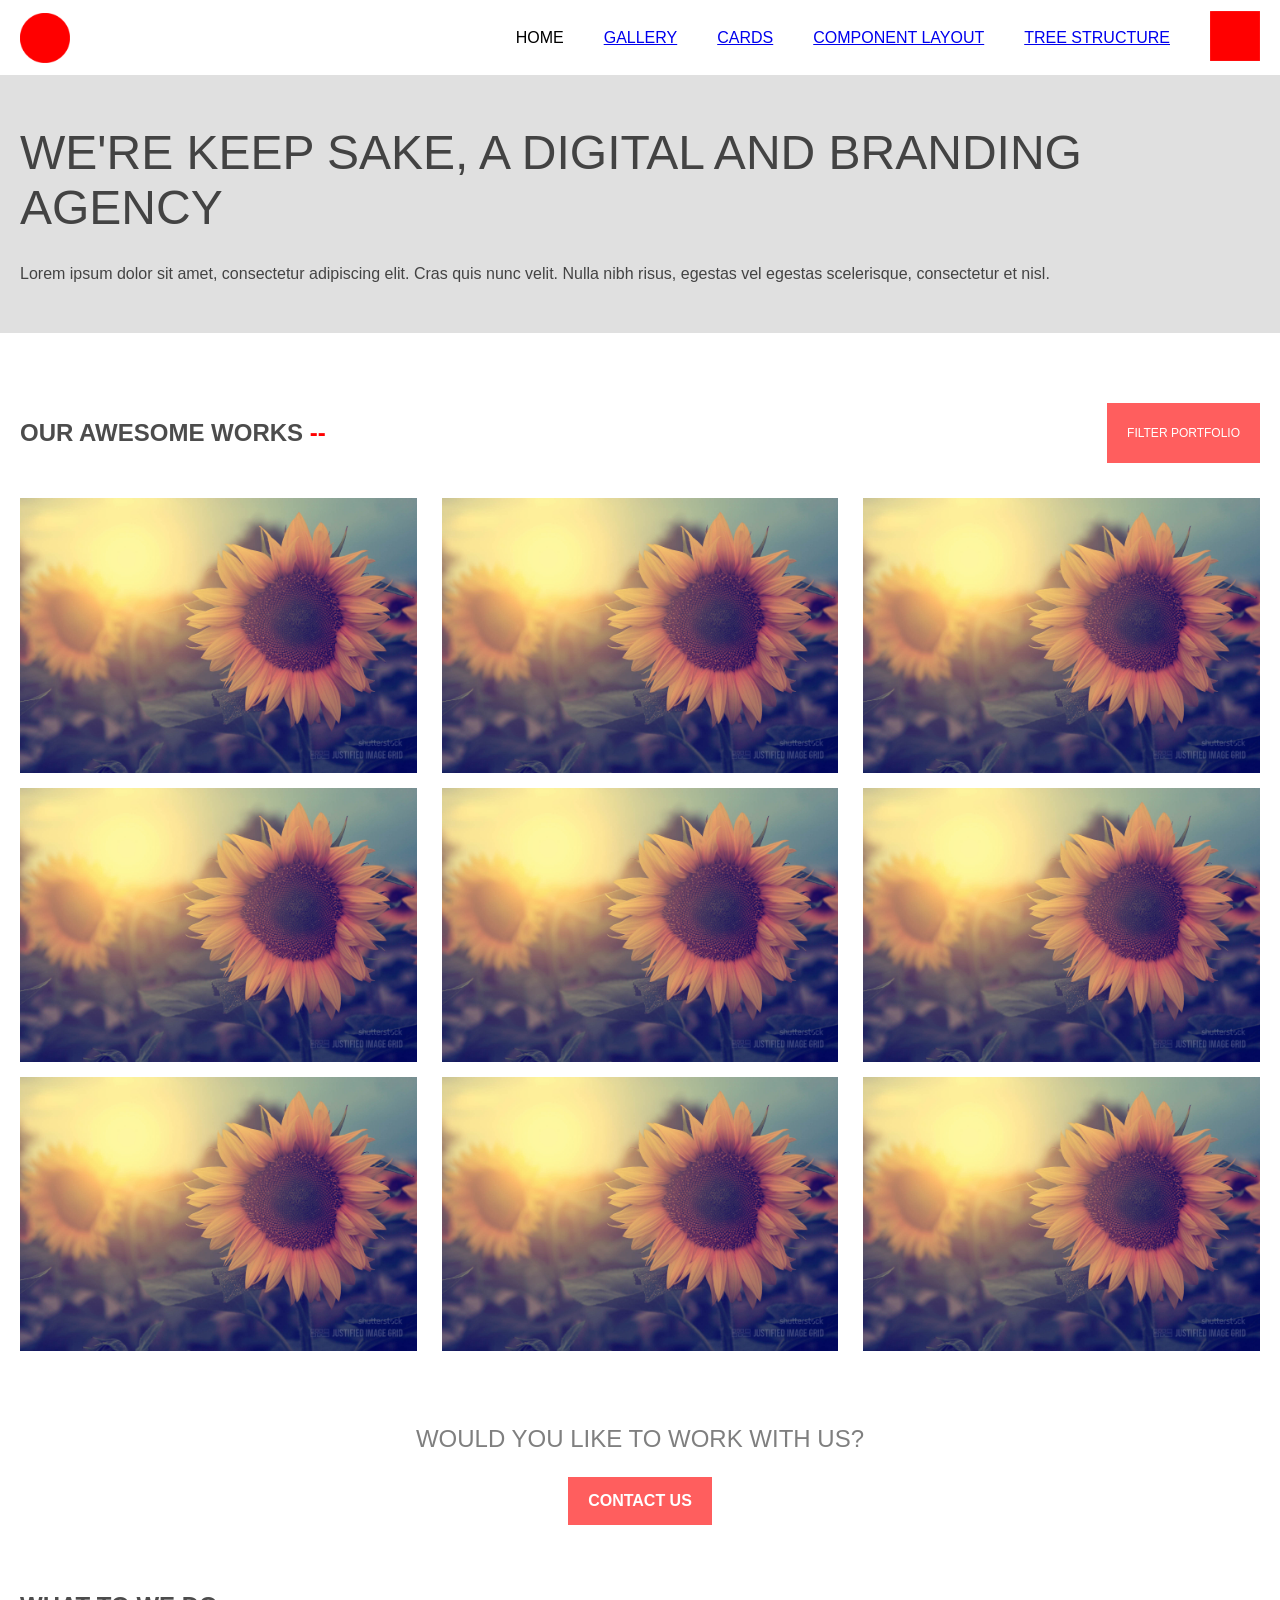
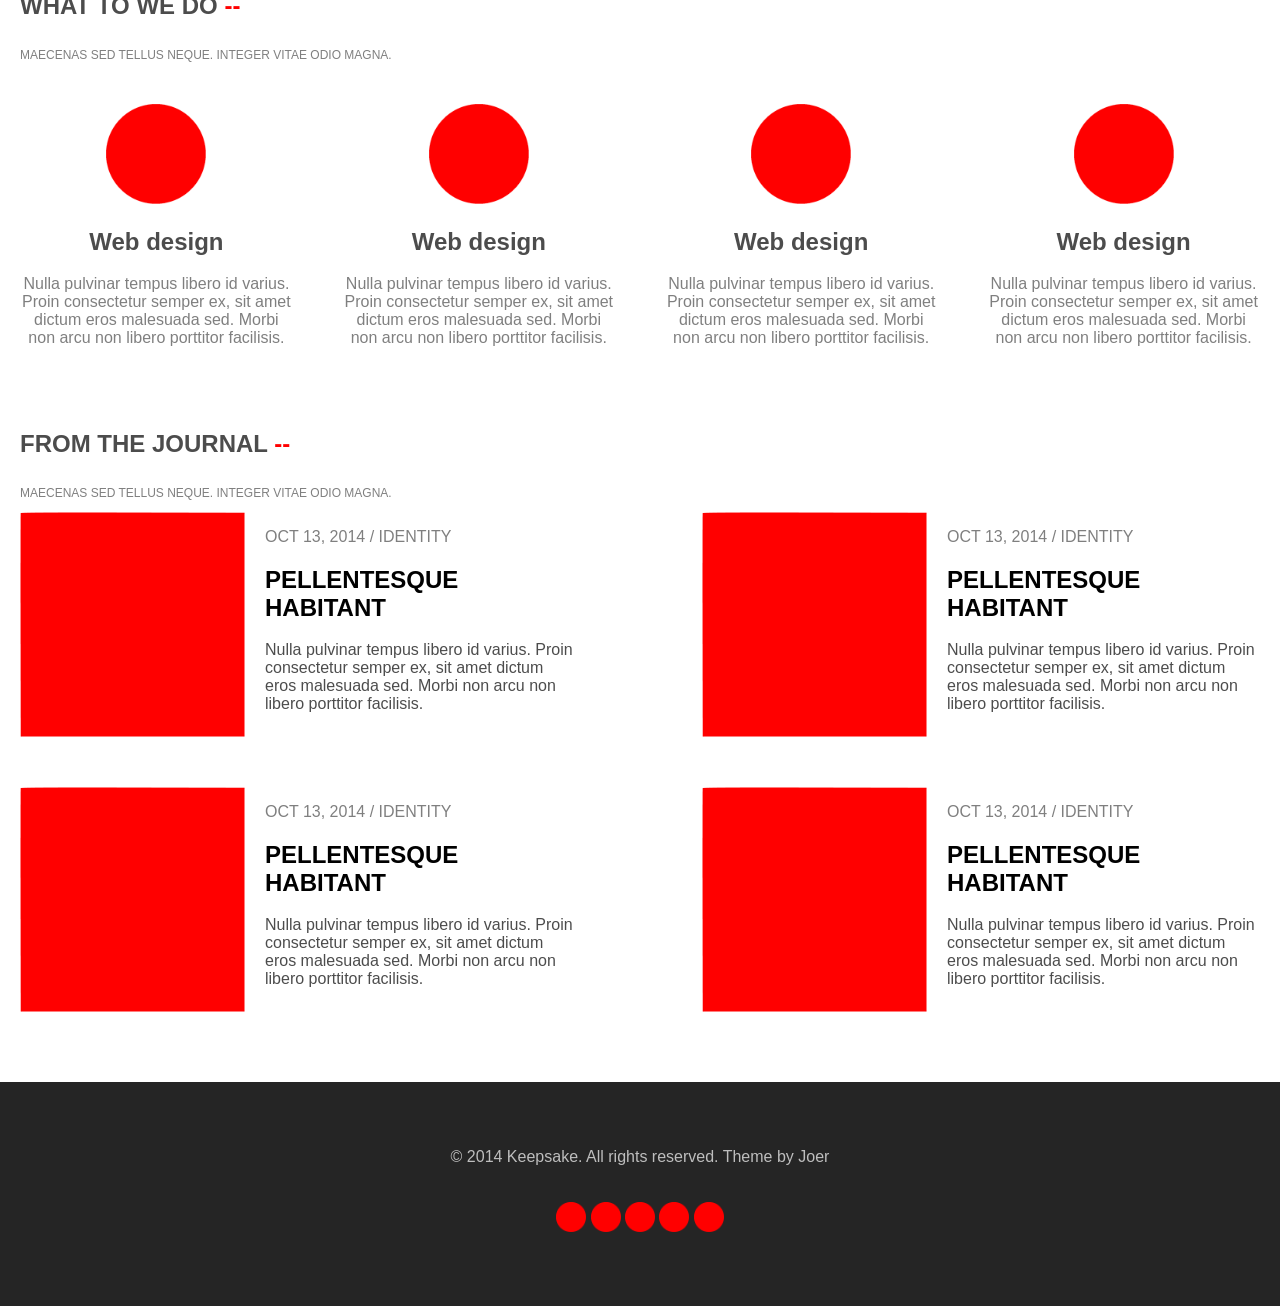
<file: home/index.html>
<!DOCTYPE html>
<html lang="en">
<head>
  <meta charset="UTF-8">
  <title>Title</title>
<!--  <link rel="stylesheet" href="styles.css">-->
  <link rel="stylesheet" href="scss/main.css">
<!--  <link rel="stylesheet" href="scss/main.css">-->
<!--  <script src="https://ajax.googleapis.com/ajax/libs/jquery/3.7.1/jquery.min.js"></script>-->
  <script src="https://code.jquery.com/jquery-3.6.4.min.js"></script>

  <script src="script.js"></script>

<!--  <script>-->
<!--    $(document).ready(function(){-->
<!--      $(".burger-menu").click(function(){-->
<!--        $(".menu").toggleClass("show1");-->
<!--      });-->
<!--    });-->
<!--  </script>-->
<!--  <style>-->
<!--    .show1 {-->
<!--      display: flex;-->
<!--    }-->
<!--  </style>-->

</head>

<body>
<header>
  <div>
    <div class="burger-menu"></div>
    <img class="logo" src="../img/circle.png" alt="logo">
    <ul class="menu">
      <li>Home</li>
<!--      <li>About us</li>-->
<!--      <li>Our works</li>-->
<!--      <li>Journal</li>-->
<!--      <li>Contact</li>-->
      <li><a href="../grid/gallery/gallery.html">Gallery</a></li>
      <li><a href="../grid/cards/cards.html">Cards</a></li>
      <li><a href="../grid/component-layout/component-layout.html">Component layout</a></li>
      <li><a href="../grid/tree-structure/tree-structure.html">Tree structure</a></li>
      <li><img src="../img/square.png" alt="icon"></li>
    </ul>
  </div>

</header>

<div class="slogan">
  <p class="h2">We're keep sake, a digital and branding agency</p>
  <p>Lorem ipsum dolor sit amet, consectetur adipiscing elit. Cras quis nunc velit.
    Nulla nibh risus, egestas vel egestas scelerisque, consectetur et nisl.</p>
</div>

<main>
  <div class="heads">
    <h1>Our awesome works <span>--</span></h1>
    <div class="filter-btn">
      <span>Filter portfolio</span>
    </div>
  </div>
  <div class="works">
    <img src="../img/sunflower.jpg" alt="img-sample">
    <img src="../img/sunflower.jpg" alt="img-sample">
    <img src="../img/sunflower.jpg" alt="img-sample">
    <img src="../img/sunflower.jpg" alt="img-sample">
    <img src="../img/sunflower.jpg" alt="img-sample">
    <img src="../img/sunflower.jpg" alt="img-sample">
    <img src="../img/sunflower.jpg" alt="img-sample">
    <img src="../img/sunflower.jpg" alt="img-sample">
    <img src="../img/sunflower.jpg" alt="img-sample">
  </div>
  <div class="contact">
    <p>Would you like to work with us?</p>
    <div class="contact-btn">Contact us</div>
  </div>
  <div class="heads" >
    <h1 class="h1">What to we do <span>--</span></h1>
    <p>Maecenas sed tellus neque. Integer vitae odio magna. </p>
  </div>
  <div class="services">
    <div class="service">
      <img src="../img/circle.png" alt="service img">
      <h2>Web design</h2>
      <p>Nulla pulvinar tempus libero id varius. Proin consectetur semper ex,
        sit amet dictum eros malesuada sed. Morbi non arcu non libero porttitor facilisis.</p>
    </div>
    <div class="service">
      <img src="../img/circle.png" alt="service img">
      <h2>Web design</h2>
      <p>Nulla pulvinar tempus libero id varius. Proin consectetur semper ex,
        sit amet dictum eros malesuada sed. Morbi non arcu non libero porttitor facilisis.</p>
    </div>
    <div class="service">
      <img src="../img/circle.png" alt="service img">
      <h2>Web design</h2>
      <p>Nulla pulvinar tempus libero id varius. Proin consectetur semper ex,
        sit amet dictum eros malesuada sed. Morbi non arcu non libero porttitor facilisis.</p>
    </div>
    <div class="service">
      <img src="../img/circle.png" alt="service img">
      <h2>Web design</h2>
      <p>Nulla pulvinar tempus libero id varius. Proin consectetur semper ex,
        sit amet dictum eros malesuada sed. Morbi non arcu non libero porttitor facilisis.</p>
    </div>
  </div>
  <div class="heads">
    <h1 class="h1">From the journal <span>--</span></h1>
    <p>Maecenas sed tellus neque. Integer vitae odio magna. </p>
  </div>
  <div class="examples">
    <div class="example">
      <img src="../img/square.png" alt="example img">
      <div class="description">
        <p class="date">Oct 13, 2014 / Identity</p>
        <h2>Pellentesque habitant</h2>
        <p>Nulla pulvinar tempus libero id varius. Proin consectetur semper ex,
          sit amet dictum eros malesuada sed. Morbi non arcu non libero porttitor facilisis.</p>
      </div>
    </div>
    <div class="example">
      <img src="../img/square.png" alt="example img">
      <div class="description">
        <p class="date">Oct 13, 2014 / Identity</p>
        <h2>Pellentesque habitant</h2>
        <p>Nulla pulvinar tempus libero id varius. Proin consectetur semper ex,
          sit amet dictum eros malesuada sed. Morbi non arcu non libero porttitor facilisis.</p>
      </div>
    </div>
    <div class="example">
      <img src="../img/square.png" alt="example img">
      <div class="description">
        <p class="date">Oct 13, 2014 / Identity</p>
        <h2>Pellentesque habitant</h2>
        <p>Nulla pulvinar tempus libero id varius. Proin consectetur semper ex,
          sit amet dictum eros malesuada sed. Morbi non arcu non libero porttitor facilisis.</p>
      </div>
    </div>
    <div class="example">
      <img src="../img/square.png" alt="example img">
      <div class="description">
        <p class="date">Oct 13, 2014 / Identity</p>
        <h2>Pellentesque habitant</h2>
        <p>Nulla pulvinar tempus libero id varius. Proin consectetur semper ex,
          sit amet dictum eros malesuada sed. Morbi non arcu non libero porttitor facilisis.</p>
      </div>
    </div>
  </div>
</main>
<footer>
  <p>&copy; 2014 Keepsake. All rights reserved. Theme by Joer</p>
  <div class="socials">
    <img src="../img/circle.png" alt="social img">
    <img src="../img/circle.png" alt="social img">
    <img src="../img/circle.png" alt="social img">
    <img src="../img/circle.png" alt="social img">
    <img src="../img/circle.png" alt="social img">
  </div>
</footer>

</body>
</html>
</file>
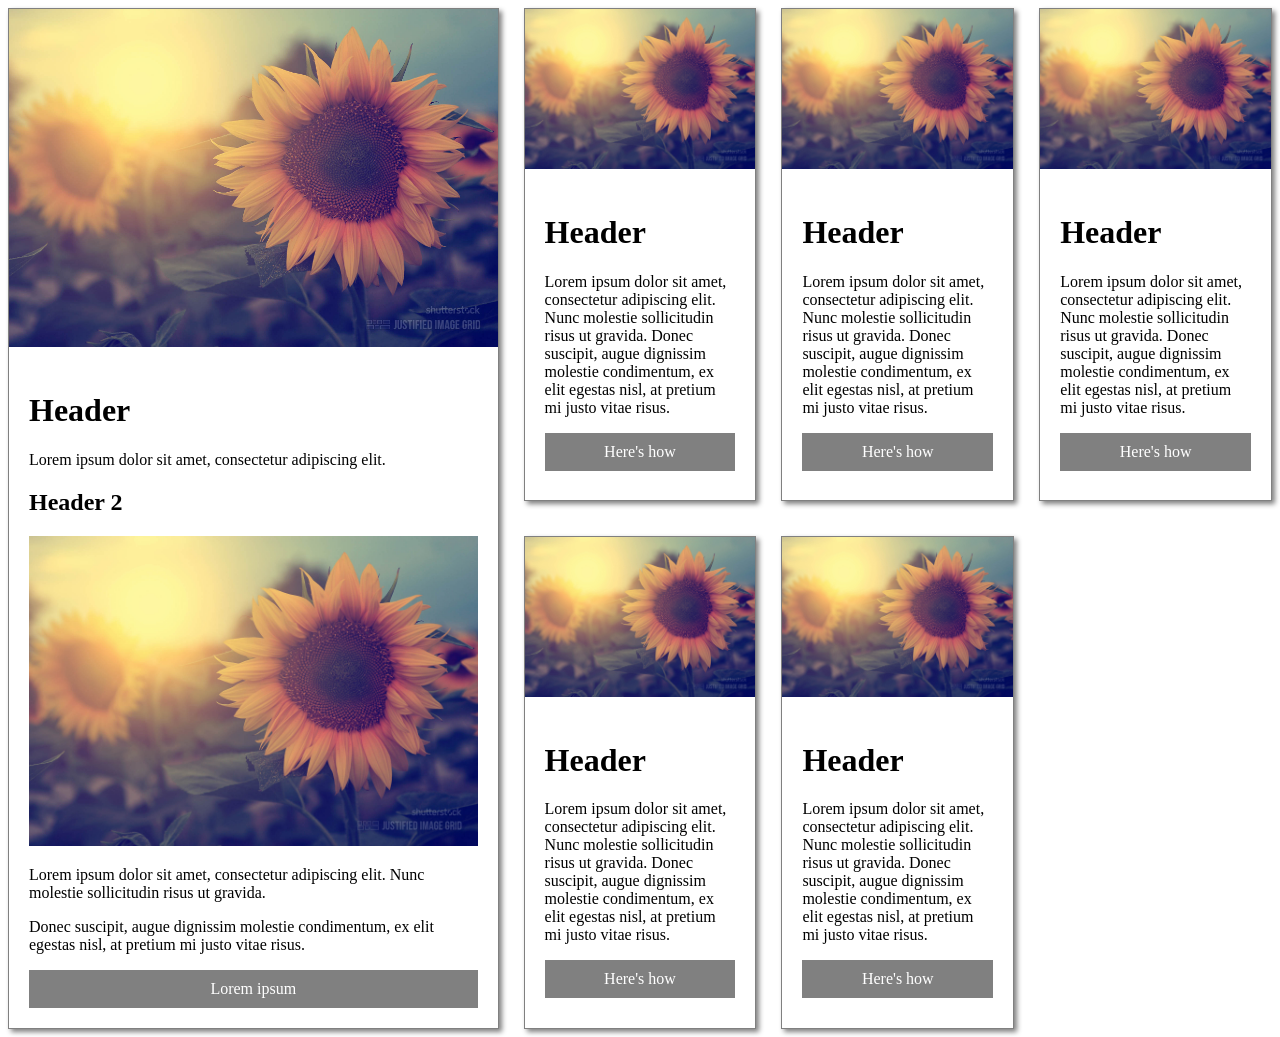
<file: grid/cards/cards.html>
<!DOCTYPE html>
<html lang="en">
<head>
    <meta charset="UTF-8">
    <title>Title</title>
    <link rel="stylesheet" href="cards.css">
</head>
<body>
    <div class="container">
        <div class="item1">
            <img src="../../img/sunflower.jpg" alt="sunflower">
            <div class="content">
                <h1>Header</h1>
                <p>Lorem ipsum dolor sit amet, consectetur adipiscing elit.</p>
                <h2>Header 2</h2>
                <img src="../../img/sunflower.jpg" alt="sunflower">
                <p>
                    Lorem ipsum dolor sit amet, consectetur adipiscing elit.
                    Nunc molestie sollicitudin risus ut gravida.
                </p>
                <p>
                    Donec suscipit, augue dignissim molestie condimentum,
                    ex elit egestas nisl, at pretium mi justo vitae risus.
                </p>
                <span class="button">Lorem ipsum</span>
            </div>

        </div>

        <div class="item2">
            <img src="../../img/sunflower.jpg" alt="">
            <div class="content">
                <h1>Header</h1>
                <p>
                    Lorem ipsum dolor sit amet, consectetur adipiscing elit.
                    Nunc molestie sollicitudin risus ut gravida. Donec suscipit,
                    augue dignissim molestie condimentum, ex elit egestas nisl,
                    at pretium mi justo vitae risus.
                </p>
                <div class="button"><span>Here's how</span></div>
            </div>
        </div>

        <div class="item3">
            <img src="../../img/sunflower.jpg" alt="">
            <div class="content">
                <h1>Header</h1>
                <p>
                    Lorem ipsum dolor sit amet, consectetur adipiscing elit.
                    Nunc molestie sollicitudin risus ut gravida. Donec suscipit,
                    augue dignissim molestie condimentum, ex elit egestas nisl,
                    at pretium mi justo vitae risus.
                </p>
                <div class="button"><span>Here's how</span></div>
            </div>
        </div>

        <div class="item2">
            <img src="../../img/sunflower.jpg" alt="">
            <div class="content">
                <h1>Header</h1>
                <p>
                    Lorem ipsum dolor sit amet, consectetur adipiscing elit.
                    Nunc molestie sollicitudin risus ut gravida. Donec suscipit,
                    augue dignissim molestie condimentum, ex elit egestas nisl,
                    at pretium mi justo vitae risus.
                </p>
                <div class="button"><span>Here's how</span></div>
            </div>
        </div>

        <div class="item2">
            <img src="../../img/sunflower.jpg" alt="">
            <div class="content">
                <h1>Header</h1>
                <p>
                    Lorem ipsum dolor sit amet, consectetur adipiscing elit.
                    Nunc molestie sollicitudin risus ut gravida. Donec suscipit,
                    augue dignissim molestie condimentum, ex elit egestas nisl,
                    at pretium mi justo vitae risus.
                </p>
                <div class="button"><span>Here's how</span></div>
            </div>
        </div>

        <div class="item2">
            <img src="../../img/sunflower.jpg" alt="">
            <div class="content">
                <h1>Header</h1>
                <p>
                    Lorem ipsum dolor sit amet, consectetur adipiscing elit.
                    Nunc molestie sollicitudin risus ut gravida. Donec suscipit,
                    augue dignissim molestie condimentum, ex elit egestas nisl,
                    at pretium mi justo vitae risus.
                </p>
                <div class="button"><span>Here's how</span></div>
            </div>
        </div>

    </div>
</body>
</html>
</file>
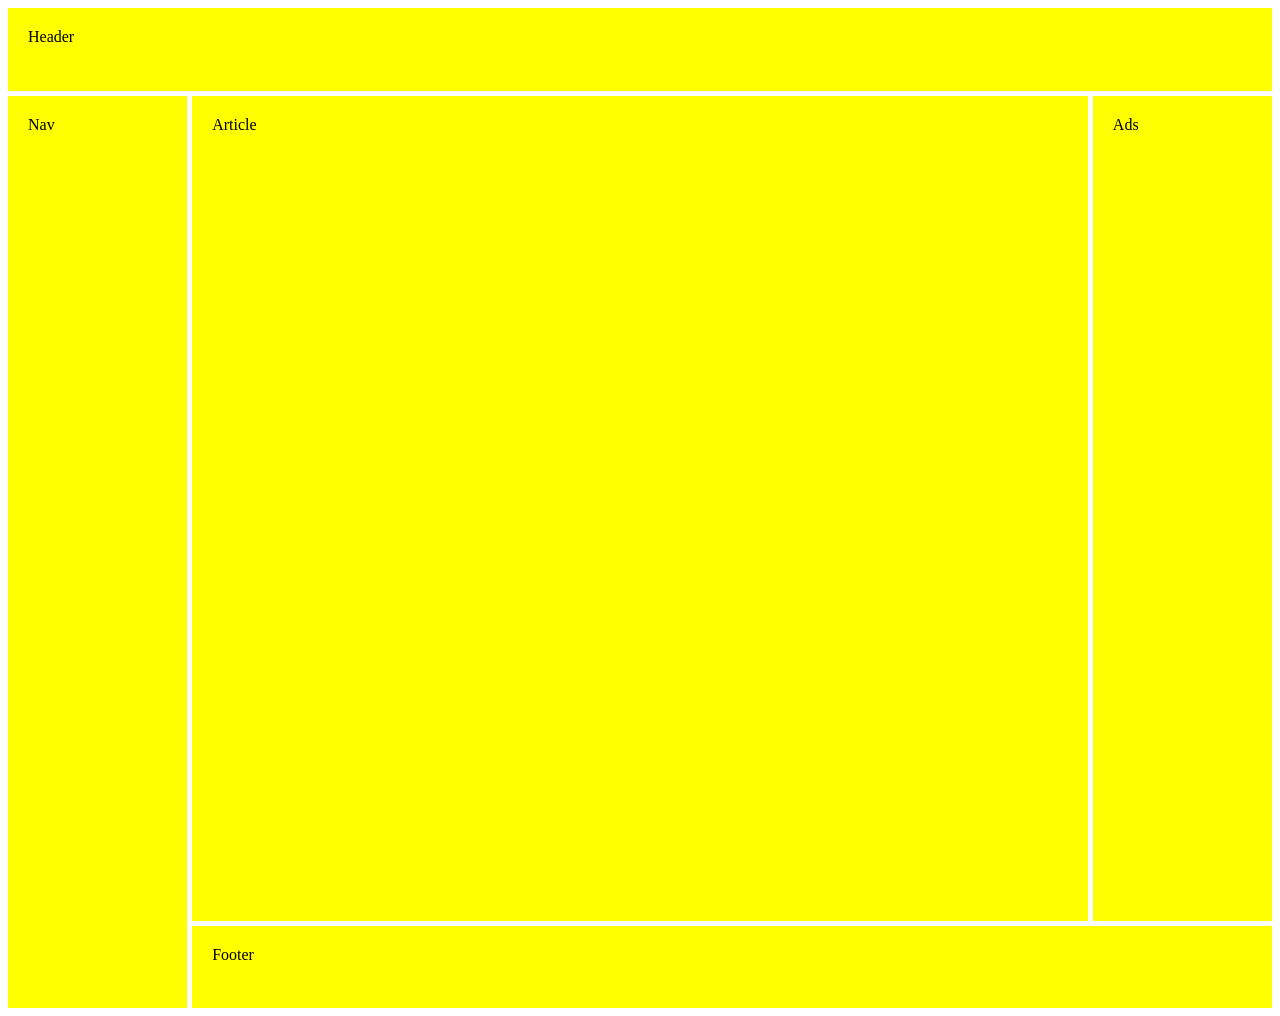
<file: grid/component-layout/component-layout.html>
<!DOCTYPE html>
<html lang="en">
<head>
    <meta charset="UTF-8">
    <title>Title</title>
    <link rel="stylesheet" href="component-layout.css">
    </head>
<body>
    <div class="container">
        <div class="item1">Header</div>
        <div class="item2">Nav</div>
        <div class="item3">Article</div>
        <div class="item4">Ads</div>
        <div class="item5">Footer</div>

    </div>
</body>
</html>
</file>
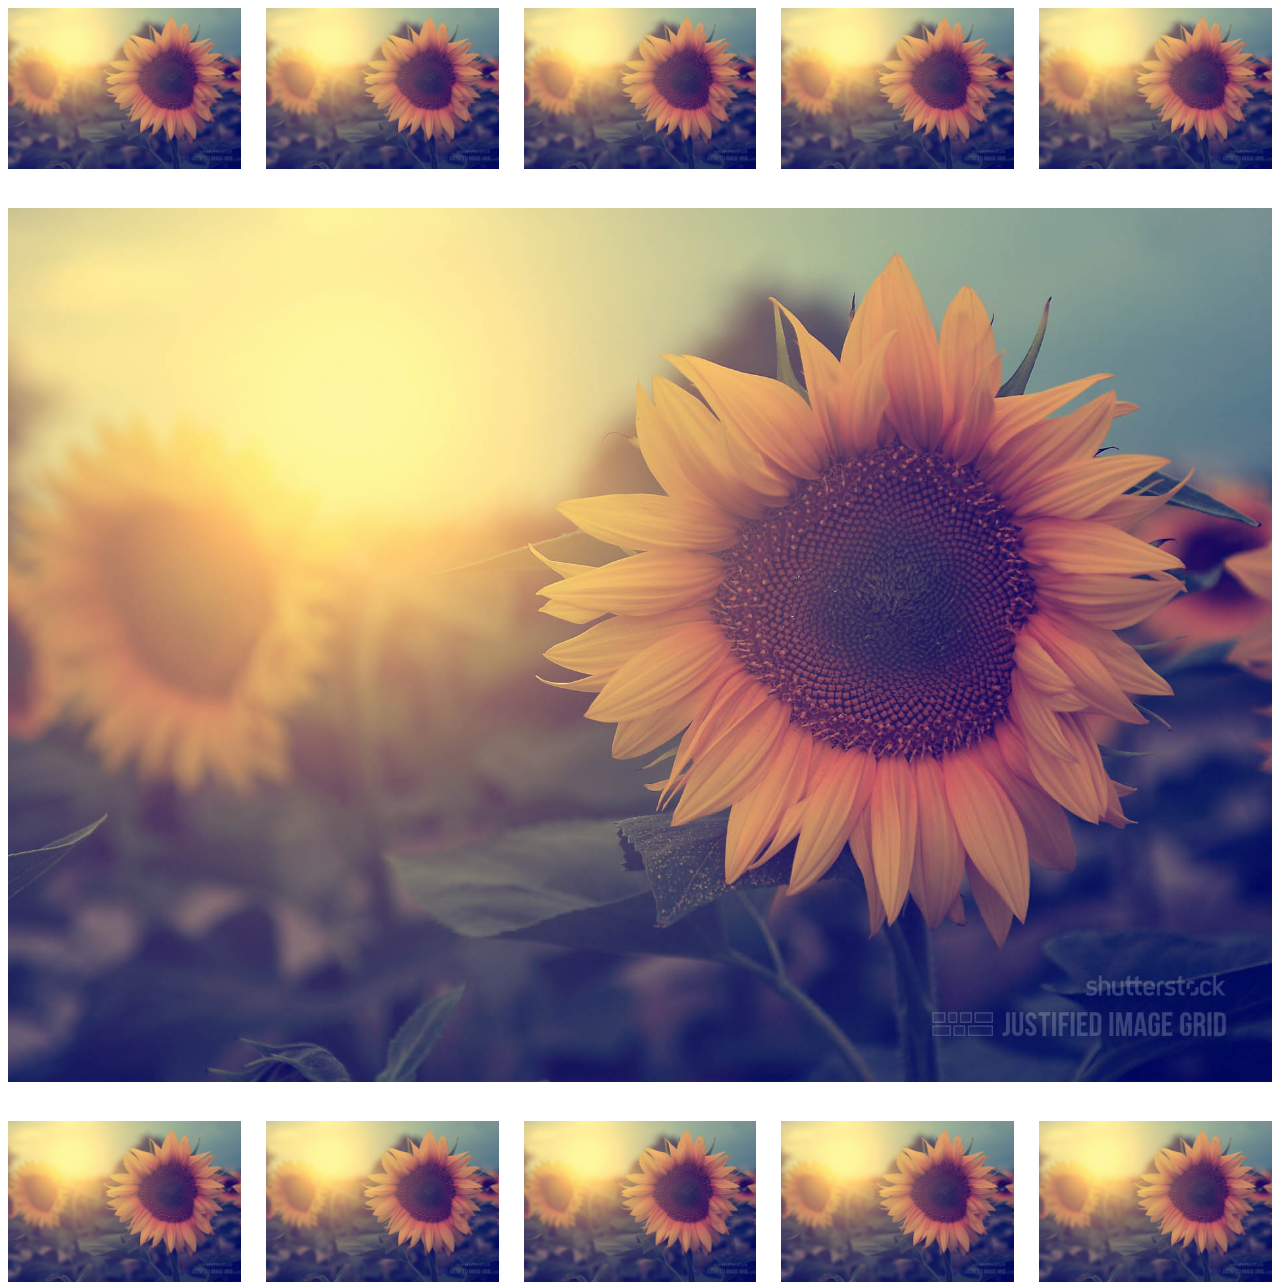
<file: grid/gallery/gallery.html>
<!DOCTYPE html>
<html lang="en">
<head>
    <meta charset="UTF-8">
    <link rel="stylesheet" href="gallery.css">
    <title>Title</title>
</head>
<body>
<div class="container">

<!--    <div class="item1">1</div>-->
<!--    <div class="item2">2</div>-->
<!--    <div class="item3">3</div>-->
<!--    <div class="item4">4</div>-->
<!--    <div class="item5">5</div>-->
<!--    <div class="item6">6</div>-->
<!--    <div class="item7">7</div>-->
<!--    <div class="item8">8</div>-->
<!--    <div class="item9">9</div>-->
<!--    <div class="item10">10</div>-->
<!--    <div class="item11">11</div>-->
    <div class="item1"><img src="../../img/sunflower.jpg" alt="sunflower"></div>
    <div class="item2"><img src="../../img/sunflower.jpg" alt="sunflower"></div>
    <div class="item3"><img src="../../img/sunflower.jpg" alt="sunflower"></div>
    <div class="item4"><img src="../../img/sunflower.jpg" alt="sunflower"></div>
    <div class="item5"><img src="../../img/sunflower.jpg" alt="sunflower"></div>
    <div class="item6"><img src="../../img/sunflower.jpg" alt="sunflower"></div>
    <div class="item7"><img src="../../img/sunflower.jpg" alt="sunflower"></div>
    <div class="item8"><img src="../../img/sunflower.jpg" alt="sunflower"></div>
    <div class="item9"><img src="../../img/sunflower.jpg" alt="sunflower"></div>
    <div class="item10"><img src="../../img/sunflower.jpg" alt="sunflower"></div>
    <div class="item11"><img src="../../img/sunflower.jpg" alt="sunflower"></div>
</div>
</body>
</html>
</file>
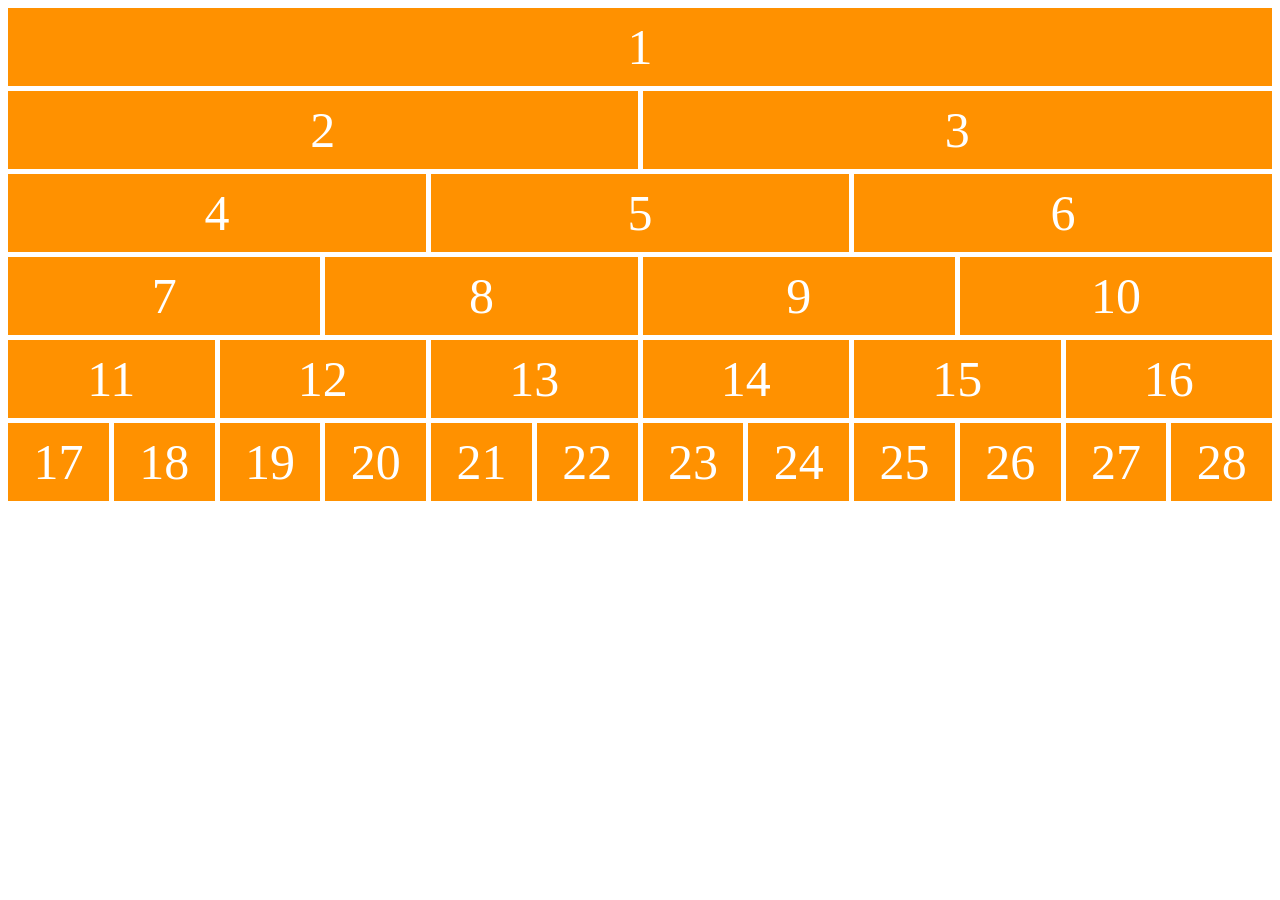
<file: grid/tree-structure/tree-structure.html>
<!DOCTYPE html>
<html lang="en">
<head>
    <meta charset="UTF-8">
    <title>Title</title>
    <link rel="stylesheet" href="tree-structure.css">
</head>
<body>
<div class="container">
    <div class="item1">1</div>
    <div class="item2">2</div>
    <div class="item3">3</div>
    <div class="item4">4</div>
    <div class="item5">5</div>
    <div class="item6">6</div>
    <div class="item7">7</div>
    <div class="item8">8</div>
    <div class="item9">9</div>
    <div class="item10">10</div>
    <div class="item11">11</div>
    <div class="item12">12</div>
    <div class="item13">13</div>
    <div class="item14">14</div>
    <div class="item15">15</div>
    <div class="item16">16</div>
    <div class="item17">17</div>
    <div class="item18">18</div>
    <div class="item19">19</div>
    <div class="item20">20</div>
    <div class="item21">21</div>
    <div class="item22">22</div>
    <div class="item23">23</div>
    <div class="item24">24</div>
    <div class="item25">25</div>
    <div class="item26">26</div>
    <div class="item27">27</div>
    <div class="item28">28</div>
</div>
</body>
</html>
</file>
<file: home/styles.css>
* {
    font-family: "Open Sans", sans-serif;
}

body {
    margin: 0;
}


.burger-menu {
    position: absolute;
    height: 5px;
    width: 50px;
    top: 25px;
    cursor: pointer;
    padding: 0;
    display: none;
    background-color: #ff0000
}

.burger-menu::before,
.burger-menu::after {
    position: relative;
    top: 6px;
    content: '';
    display: block;
    background-color: #ff0000;
    height: 5px;
    width: 50px;
    margin: 6px 0 0 0;
    padding: 0;
    left: 0;
}

.menu {
    list-style-type: none;
    display: flex;
    align-items: center;
    padding: 0;
}

header {
    top: 0;
    background: white;
    width: 100%;
    position: fixed;
    height: 75px;
    z-index: 1000;
}

header div {
    padding: 0 20px;
    height: 100%;
    z-index: 1000;
    max-width: 1280px;
    margin: 0 auto;
    display: flex;
    position: relative;
    justify-content: space-between;
    align-items: center;
}



/* Media query for small screens */
@media (max-width: 768px) {
    .burger-menu {
        display: block;
    }

    header div {
        padding: 0 20px;
        height: 100%;
        z-index: 1000;
        max-width: 1280px;
        margin: 0 auto;
        display: flex;
        position: relative;
        justify-content: space-between;
        align-items: center;
    }

    .menu {
        visibility: hidden;
        flex-direction: column;
        order: 0;
        position: relative;
        top: 140px;
        left: -20px;
        align-items: flex-start;
        background-color: #ffffff;
    }

    .menu li {
        display: flex;
        margin: 10px 20px 10px 0;
    }

    .menu img {
        display: none;
    }

    .logo {
        order: 10;
    }
}

.menu-show {
    visibility: visible;
}



.logo {
    width: 50px;
}



.menu img {
    width: 50px;
}

.menu * {
    text-transform: uppercase;
    padding-left: 20px;
}

.slogan {
    margin-top: 75px;
    display: block;
    background: rgba(0, 0, 0, 0.12);
    padding: 50px 0;
    align-content: center;
}

.slogan * {
    margin: 0 auto;
        max-width: 1280px;
    color: rgba(0, 0, 0, 0.66);
    padding: 0 20px;
}

.slogan p:nth-child(1) {
    font-style: normal;
    text-transform: uppercase;
    font-size: 48px;
    margin-bottom: 30px;
}

main {
    margin: 0 auto;
    max-width: 1280px;
    padding: 20px;
}

.heads {
    margin-top: 50px;
    font-size: 12px;
    text-transform: uppercase;
    color: rgba(0, 0, 0, 0.7);
    display: flex;
    justify-content: space-between;
    flex-wrap: wrap;
}

.heads span {
    color: red;
}

.heads h1 {
    color: rgba(0, 0, 0, 0.7);
}

.heads .filter-btn {
    background: #ff5e5e;
    padding: 5px 20px;
    display: flex;
    align-items: center;
    justify-content: center;
}

.heads .filter-btn span {
    color: white;
}

.works {
    margin-top: 20px;
    display: flex;
    flex-wrap: wrap;
    justify-content: space-between;
}

.works img {
    margin-top: 15px;
    width: 32%;
}

.contact {
    margin-top: 50px;
    text-transform: uppercase;
    display: flex;
    justify-content: center;
    flex-wrap: wrap;
}

.contact p {
    color: rgba(0, 0, 0, 0.51);
    font-size: 24px;
    display: block;
    clear: both;
    width: 100%;
    text-align: center;

}

.contact .contact-btn {
    background: #ff5e5e;
    padding: 15px 20px;
    color: white;
    clear: both;
    justify-content: center;
    font-weight: bold;
}

.heads .h1 {
    width: 100%;
}

.heads p {
    color: rgba(0, 0, 0, 0.51);
}

.services {
    display: flex;
    justify-content: space-between;
    flex-wrap: wrap;
}

.services img {
    max-width: 100px;
}

.service {
    text-align: center;
    width: 22%;
    margin-top: 30px;
}

.service h2 {
    color: rgba(0, 0, 0, 0.7);
}

.service p {
    text-align: center;
    color: rgba(0, 0, 0, 0.49);
}

.examples {
    display: flex;
    justify-content: space-between;
    flex-wrap: wrap;
}

.example {
    width: 45%;
    display: flex;
    margin: 0 0 50px;
}

.example img {
    width: 50%;
    align-self: center;
    /*height: 50%;*/
}

.description {
    padding-left: 20px;
}

.description .date {
    color: rgba(0, 0, 0, 0.51);
    text-transform: uppercase;
}

.description h2 {
    text-transform: uppercase;
}

.description p {
    color: rgba(0, 0, 0, 0.69);
}

footer {
    background: rgb(37, 37, 37);
    text-align: center;
    padding: 50px;
}

footer p {
    color: rgba(255, 255, 255, 0.7);
}

footer img {
    width: 30px;
    margin: 20px 0;
}


/* Medium screens (768px and below) */
@media (max-width: 768px)  {
    .works img {
        width: 48%; /* Display in two columns */
    }
        .example {
        width: 100%;
    }

    .service {
        width: 45%;
    }

    .service img {
        max-width: 200px;
    }
}

/* Small screens (576px and below) */
@media all and (max-width: 576px) {
    .works img {
        width: 100%;
        clear: both;
    }

    .example {
        display: flex;
        flex-wrap: wrap;
        margin: 0 auto;
        justify-content: center;
    }

    .example .description {
        text-align: center;
    }

    .example .description :nth-child(3) {
        text-align: left;
    }

    .service {
        margin: 0 auto;
        width: 80%;
    }

    .service img {
        max-width: 300px;
    }
}
</file>
<file: home/scss/main.css>
header {
  top: 0;
  background: white;
  width: 100%;
  position: fixed;
  height: 75px;
  z-index: 1000;
}
header div {
  padding: 0 20px;
  height: 100%;
  z-index: 1000;
  max-width: 1280px;
  margin: 0 auto;
  display: flex;
  justify-content: space-between;
  position: relative;
  align-items: center;
}

.logo {
  width: 50px;
}

.menu {
  list-style-type: none;
  display: flex;
  align-items: center;
  padding: 0;
}
.menu img {
  width: 50px;
}
.menu * {
  text-transform: uppercase;
  padding-left: 20px;
}

.burger-menu {
  position: absolute;
  height: 5px;
  width: 50px;
  top: 25px;
  cursor: pointer;
  padding: 0;
  display: none;
  background-color: #ff0000;
}
.burger-menu::before {
  position: relative;
  top: 6px;
  content: "";
  display: block;
  background-color: #ff0000;
  height: 5px;
  width: 50px;
  margin: 6px 0 0 0;
  padding: 0;
  left: 0;
}
.burger-menu::after {
  position: relative;
  top: 6px;
  content: "";
  display: block;
  background-color: #ff0000;
  height: 5px;
  width: 50px;
  margin: 6px 0 0 0;
  padding: 0;
  left: 0;
}

.slogan {
  margin-top: 75px;
  display: block;
  background: rgba(0, 0, 0, 0.12);
  padding: 50px 0;
  align-content: center;
}
.slogan * {
  margin: 0 auto;
  max-width: 80rem;
  color: rgba(0, 0, 0, 0.7);
  padding: 0 20px;
}
.slogan p:nth-child(1) {
  font-style: normal;
  text-transform: uppercase;
  font-size: 48px;
  margin-bottom: 30px;
}

.heads {
  margin-top: 50px;
  font-size: 12px;
  text-transform: uppercase;
  color: rgba(0, 0, 0, 0.7);
  display: flex;
  justify-content: space-between;
  flex-wrap: wrap;
}
.heads span {
  color: red;
}
.heads h1 {
  color: rgba(0, 0, 0, 0.7);
}
.heads .filter-btn {
  background: #ff5e5e;
  padding: 5px 20px;
  display: flex;
  align-items: center;
  justify-content: center;
}
.heads .filter-btn span {
  color: white;
}
.heads .h1 {
  width: 100%;
}
.heads p {
  color: rgba(0, 0, 0, 0.5);
}

.works {
  margin-top: 20px;
  display: flex;
  justify-content: space-between;
  flex-wrap: wrap;
}
.works img {
  margin-top: 15px;
  width: 32%;
}

.contact {
  margin-top: 50px;
  text-transform: uppercase;
  display: flex;
  justify-content: center;
  flex-wrap: wrap;
}
.contact p {
  color: rgba(0, 0, 0, 0.5);
  font-size: 24px;
  display: block;
  clear: both;
  width: 100%;
  text-align: center;
}
.contact .contact-btn {
  background: #ff5e5e;
  padding: 15px 20px;
  color: white;
  clear: both;
  justify-content: center;
  font-weight: bold;
}

.services {
  display: flex;
  justify-content: space-between;
  flex-wrap: wrap;
}
.services img {
  max-width: 100px;
}

.service {
  text-align: center;
  width: 22%;
  margin-top: 30px;
}
.service h2 {
  color: rgba(0, 0, 0, 0.7);
}
.service p {
  text-align: center;
  color: rgba(0, 0, 0, 0.5);
}

.examples {
  display: flex;
  justify-content: space-between;
  flex-wrap: wrap;
}

.example {
  width: 45%;
  display: flex;
  margin: 0 0 50px;
}
.example img {
  width: 50%;
  align-self: center;
}

.description {
  padding-left: 20px;
}
.description .date {
  color: rgba(0, 0, 0, 0.5);
  text-transform: uppercase;
}
.description h2 {
  text-transform: uppercase;
}
.description p {
  color: rgba(0, 0, 0, 0.7);
}

footer {
  background: rgb(37, 37, 37);
  text-align: center;
  padding: 50px;
}
footer p {
  color: rgba(255, 255, 255, 0.7);
}
footer img {
  width: 30px;
  margin: 20px 0;
}

@media (max-width: 768px) {
  .burger-menu {
    display: block;
  }
  header div {
    padding: 0 20px;
    height: 100%;
    z-index: 1000;
    max-width: 80rem;
    margin: 0 auto;
    display: flex;
    justify-content: space-between;
    position: relative;
    align-items: center;
  }
  .menu {
    visibility: hidden;
    flex-direction: column;
    order: 0;
    position: relative;
    top: 140px;
    left: -20px;
    align-items: flex-start;
    background-color: #ffffff;
  }
  .menu li {
    display: flex;
    margin: 10px 20px 10px 0;
  }
  .menu img {
    display: none;
  }
  .logo {
    order: 10;
  }
  .works img {
    width: 48%;
  }
  .example {
    width: 100%;
  }
  .service {
    width: 45%;
  }
  .service img {
    max-width: 200px;
  }
}
@media all and (max-width: 576px) {
  .works img {
    width: 100%;
    clear: both;
  }
  .example {
    display: flex;
    flex-wrap: wrap;
    margin: 0 auto;
    justify-content: center;
  }
  .example .description {
    text-align: center;
  }
  .example .description:nth-child(3) {
    text-align: left;
  }
  .service {
    margin: 0 auto;
    width: 80%;
  }
  .service img {
    max-width: 300px;
  }
}
.menu-show {
  visibility: visible;
}

* {
  font-family: "Open Sans", sans-serif;
}

body {
  margin: 0;
}

main {
  margin: 0 auto;
  max-width: 80rem;
  padding: 20px;
}

/*# sourceMappingURL=main.css.map */
</file>
<file: grid/cards/cards.css>
.container {
  display: grid;
  grid-template-columns: repeat(5, 1fr);
  grid-template-rows: 1fr 1fr;
  gap: 35px 25px;
  max-width: 1280px;
  margin: auto;
}
.container .content {
  padding: 20px;
}
.container > div {
  border: solid 1px gray;
  box-shadow: 3px 3px 5px gray;
}
.container img {
  width: 100%;
}
.container .button {
  display: block;
  background: gray;
  color: white;
  padding: 10px 0;
  text-align: center;
}
.container .item1 {
  grid-row: 1/-1;
  grid-column: 1/3;
}

/*# sourceMappingURL=cards.css.map */
</file>
<file: grid/component-layout/component-layout.css>
.container {
  display: grid;
  grid-template-rows: 1fr 10fr 1fr;
  grid-template-columns: 1fr 5fr 1fr;
  grid-template-areas: "header header header" "nav article ads" "nav footer footer";
  gap: 5px;
  height: 1000px;
  max-width: 1280px;
  margin: auto;
}
.container * {
  background: yellow;
  padding: 20px;
}
.container .item1 {
  grid-area: header;
}
.container .item2 {
  grid-area: nav;
}
.container .item3 {
  grid-area: article;
}
.container .item4 {
  grid-area: ads;
}
.container .item5 {
  grid-area: footer;
}

/*# sourceMappingURL=component-layout.css.map */
</file>
<file: grid/gallery/gallery.css>
.container {
  display: grid;
  grid-template-columns: repeat(5, 1fr);
  grid-template-rows: 1fr 2fr 1fr;
  height: 1080px;
  gap: 35px 25px;
  max-width: 1280px;
  margin: auto;
}
.container * {
  width: 100%;
}
.container .item6 {
  grid-row: 2/2;
  grid-column: 1/-1;
}

/*# sourceMappingURL=gallery.css.map */
</file>
<file: grid/tree-structure/tree-structure.css>
.container {
  display: grid;
  grid-template-rows: repeat(6, 1fr);
  grid-template-columns: repeat(12, 1fr);
  gap: 5px;
  max-width: 1280px;
  margin: auto;
}
.container * {
  background: #ff9100;
  padding: 10px 20px;
  text-align: center;
  align-self: center;
  color: white;
  font-size: 50px;
}

.item1 {
  grid-column: span 12;
}

.item2 {
  grid-column: span 6;
}

.item3 {
  grid-column: span 6;
}

.item4 {
  grid-column: span 4;
}

.item5 {
  grid-column: span 4;
}

.item6 {
  grid-column: span 4;
}

.item7 {
  grid-column: span 3;
}

.item8 {
  grid-column: span 3;
}

.item9 {
  grid-column: span 3;
}

.item10 {
  grid-column: span 3;
}

.item11 {
  grid-column: span 2;
}

.item12 {
  grid-column: span 2;
}

.item13 {
  grid-column: span 2;
}

.item14 {
  grid-column: span 2;
}

.item15 {
  grid-column: span 2;
}

.item16 {
  grid-column: span 2;
}

.item17 {
  grid-column: span 1;
}

.item18 {
  grid-column: span 1;
}

.item19 {
  grid-column: span 1;
}

.item20 {
  grid-column: span 1;
}

.item21 {
  grid-column: span 1;
}

.item22 {
  grid-column: span 1;
}

.item23 {
  grid-column: span 1;
}

.item24 {
  grid-column: span 1;
}

.item25 {
  grid-column: span 1;
}

.item26 {
  grid-column: span 1;
}

.item27 {
  grid-column: span 1;
}

.item28 {
  grid-column: span 1;
}

/*# sourceMappingURL=tree-structure.css.map */
</file>
